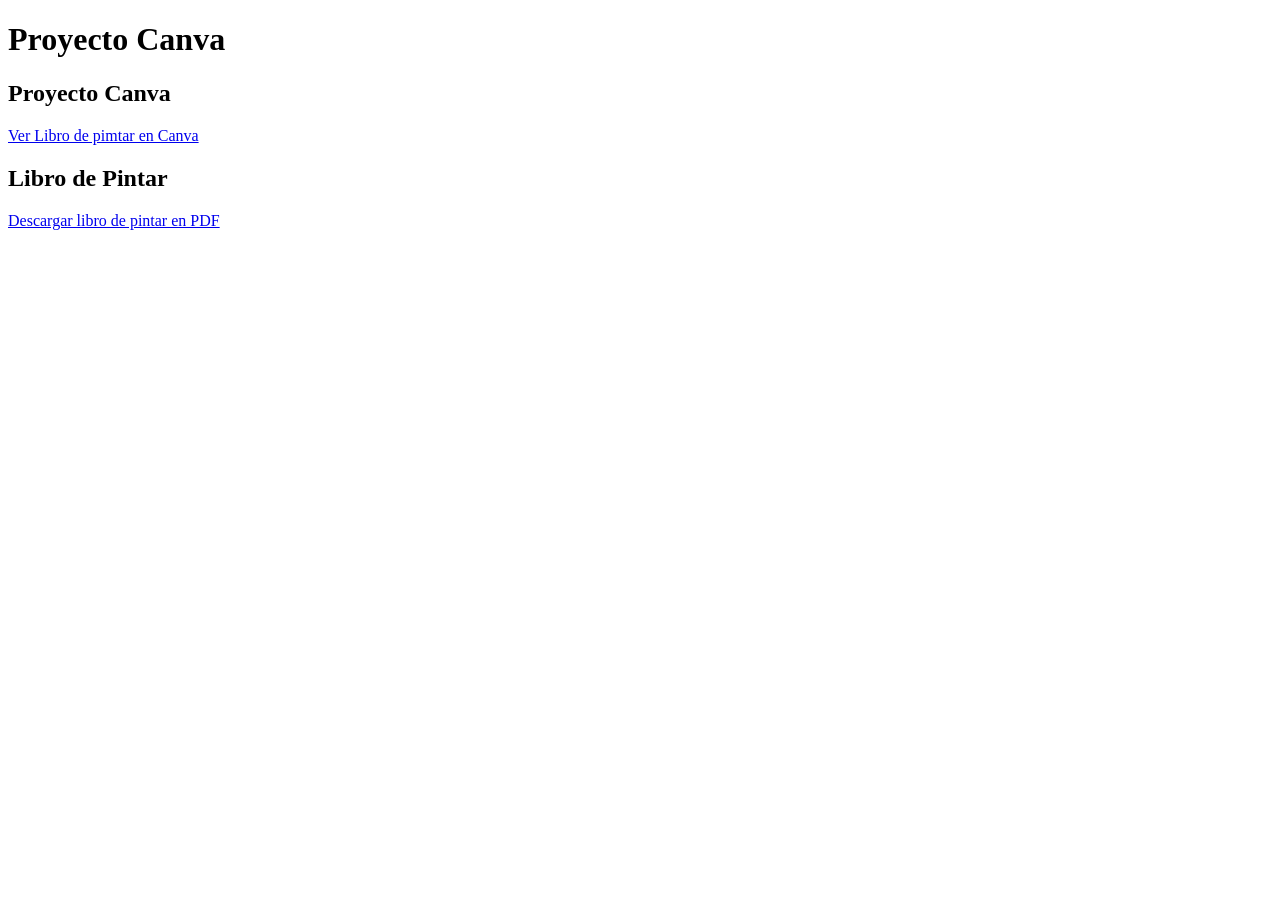
<file: Index.html>
<!DOCTYPE html>
<html lang="es">
<head>
     <meta charset="UTF-8"> 
     <title>Portafolio de Gloria</title> 
   </head>
<body>
    <h1>Proyecto Canva</h1> 

     <h2>Proyecto Canva</h2>
<p>
       <a href="https://savenatureincr.my.canva.site" target="_blank" rel="noopener noreferrer">
           Ver Libro de pimtar en Canva
       </a>
</p>

<h2>Libro de Pintar</h2>
<p> 
     <a href="document/Libro-pintar.pdf" target="_blank">
          Descargar libro de pintar en PDF
     </a>
</p>
</body>
</html>
</file>
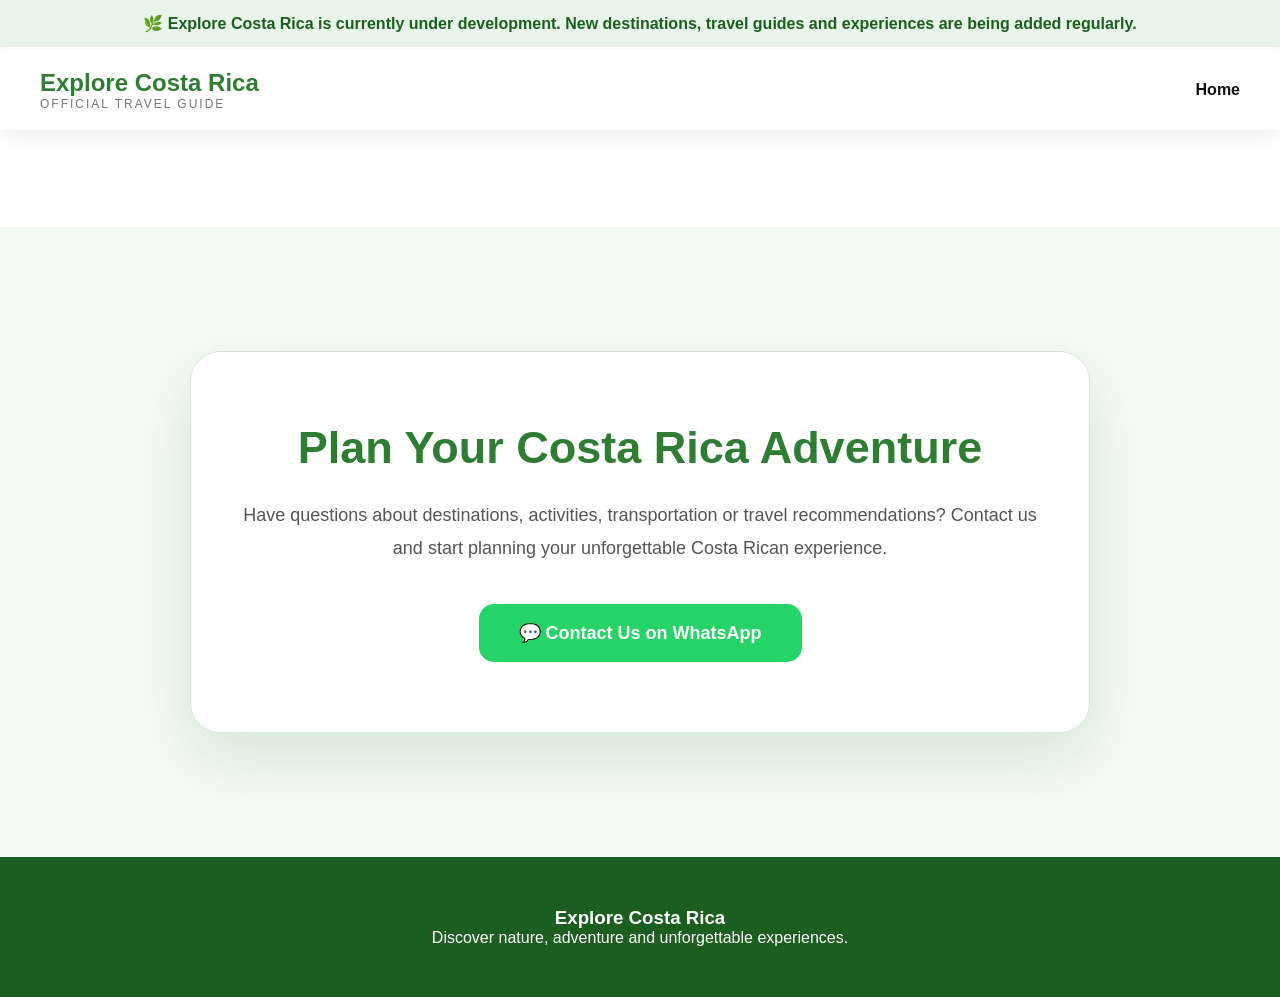
<file: pages/contact.html>
<!DOCTYPE html>
<html lang="en">

<head>

<meta charset="UTF-8">

<meta name="viewport" content="width=device-width, initial-scale=1.0">


<link rel="icon" type="image/png" href="../favicon.jpg">


<title>
Contact Explore Costa Rica | Plan Your Adventure & Travel Experience
</title>


<meta name="description" content="Contact Explore Costa Rica to plan your next adventure. Discover Costa Rican destinations, wildlife experiences, beaches, volcanoes, national parks and personalized travel recommendations.">


<meta name="keywords" content="Costa Rica travel, Costa Rica tourism, Costa Rica vacation, Costa Rica tours, Costa Rica destinations, travel guide Costa Rica, contact Costa Rica travel">


<meta name="author" content="Explore Costa Rica">


<meta name="robots" content="index, follow">


<link rel="canonical" href="https://yourdomain.com/pages/contact.html">



<!-- OPEN GRAPH -->

<meta property="og:title" content="Contact Explore Costa Rica | Plan Your Adventure">


<meta property="og:description" content="Start planning your Costa Rica adventure. Get travel recommendations, destination ideas and unforgettable experiences.">


<meta property="og:type" content="website">


<meta property="og:image" content="../images/hero/costa-rica.jpg">


<meta property="og:url" content="https://yourdomain.com/pages/contact.html">



<!-- TWITTER CARD -->

<meta name="twitter:card" content="summary_large_image">


<meta name="twitter:title" content="Contact Explore Costa Rica">


<meta name="twitter:description" content="Plan your Costa Rica adventure with destination guides, wildlife experiences and travel recommendations.">


<meta name="twitter:image" content="../images/hero/costa-rica.jpg">



<!-- GOOGLE FONTS -->

<link rel="preconnect" href="https://fonts.googleapis.com">

<link rel="preconnect" href="https://fonts.gstatic.com" crossorigin>


<link href="https://fonts.googleapis.com/css2?family=Cormorant+Garamond:wght@400;500;600;700&family=Montserrat:wght@300;400;500;600;700&display=swap" rel="stylesheet">



<!-- CSS -->

<link rel="stylesheet" href="../css/style.css">



<!-- STRUCTURED DATA -->

<script type="application/ld+json">

{
 "@context":"https://schema.org",
 "@type":"TravelAgency",
 "name":"Explore Costa Rica",
 "description":"Travel guide helping visitors discover Costa Rica destinations, wildlife, beaches, volcanoes and adventure experiences.",
 "url":"https://yourdomain.com",
 "areaServed":{
   "@type":"Country",
   "name":"Costa Rica"
 },
 "contactPoint":{
   "@type":"ContactPoint",
   "contactType":"customer service",
   "telephone":"+50664448517",
   "availableLanguage":[
     "English",
     "Spanish"
   ]
 }
}

</script>


</head>
<body>


<div class="development-banner">

🌿 Explore Costa Rica is currently under development.
New destinations, travel guides and experiences are being added regularly.

</div>


<header class="topbar">

<div class="topbar-left">

<div class="brand">

Explore Costa Rica

</div>

<div class="projects-header">

OFFICIAL TRAVEL GUIDE

</div>

</div>


<nav class="menu">

<a href="../index.html" class="menu-link">
Home
</a>
  
</nav>


</header>



<main class="desktop">


<section class="contact-section">


<div class="contact-card">


<h1>

Plan Your Costa Rica Adventure

</h1>


<p>

Have questions about destinations, activities, transportation or travel recommendations?

Contact us and start planning your unforgettable Costa Rican experience.

</p>



<div class="contact-buttons">


<a 
href="https://wa.me/50664448517"
target="_blank"
class="whatsapp-btn">

💬 Contact Us on WhatsApp

</a>


</div>


</div>


</section>



</main>


<footer class="site-footer">


<div class="footer-inner">


<div class="footer-brand">

<h3>

Explore Costa Rica

</h3>


<p>

Discover nature, adventure and unforgettable experiences.

</p>


</div>


</div>


</footer>


</body>

</html>
</file>
<file: css/style.css>
*{
margin:0;
padding:0;
box-sizing:border-box;
}


:root{

--green:#2E7D32;
--green-dark:#1B5E20;
--green-light:#A5D6A7;
--border:#D9E9D9;

}


body{

font-family:Arial,sans-serif;

background:white;

color:#111;

}


/* BANNER */

.development-banner{

background:#E8F5E9;

color:#1B5E20;

padding:14px;

text-align:center;

font-weight:bold;

}



/* HEADER */

.topbar{

position:fixed;

top:50px;

left:0;

width:100%;

height:80px;

background:white;

display:flex;

justify-content:space-between;

align-items:center;

padding:0 40px;

box-shadow:0 5px 20px rgba(0,0,0,.08);

z-index:1000;

}


.brand{

font-size:24px;

font-weight:bold;

color:var(--green);

}


.projects-header{

font-size:12px;

letter-spacing:2px;

color:#777;

}


.menu{

display:flex;

gap:25px;

}


.menu-link{

text-decoration:none;

color:#111;

font-weight:bold;

}


.menu-link:hover{

color:var(--green);

}



/* MAIN */

.desktop{

padding-top:180px;

}



/* CONTACT */

.contact-section{

min-height:70vh;

display:flex;

justify-content:center;

align-items:center;

padding:50px 20px;

background:#F3FAF3;

}



.contact-card{

max-width:900px;

background:white;

padding:70px 50px;

text-align:center;

border-radius:30px;

box-shadow:0 25px 60px rgba(46,125,50,.15);

border:1px solid var(--border);

}



.contact-card h1{

font-size:45px;

color:var(--green);

margin-bottom:25px;

}


.contact-card p{

font-size:18px;

color:#555;

line-height:1.8;

}



.whatsapp-btn{

display:inline-block;

margin-top:40px;

padding:18px 40px;

background:#25D366;

color:white;

text-decoration:none;

border-radius:15px;

font-weight:bold;

font-size:18px;

}


.whatsapp-btn:hover{

background:#1DA851;

}



/* FOOTER */

.site-footer{

background:#1B5E20;

color:white;

padding:50px;

text-align:center;

}
</file>
